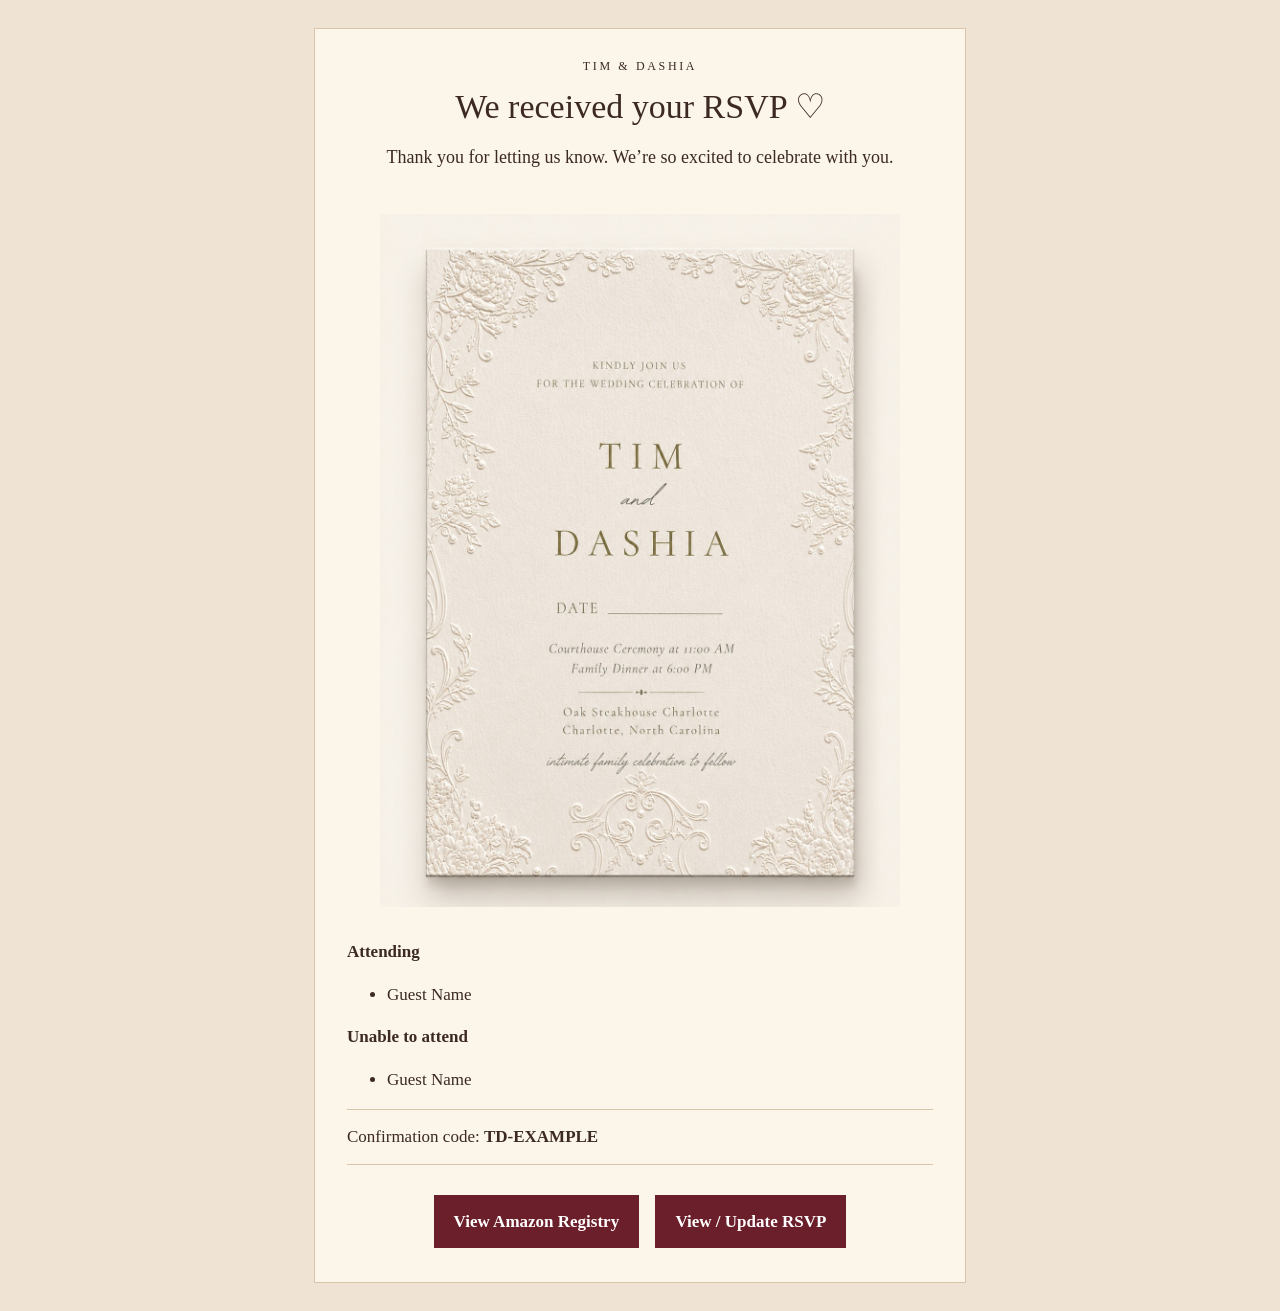
<file: email-preview.html>
<!doctype html>
<html><head><meta charset="utf-8"><meta name="viewport" content="width=device-width,initial-scale=1"><title>Tim & Dashia RSVP Email Preview</title></head>
<body style="margin:0;padding:28px 12px;background:#efe4d3">
<div style="max-width:650px;margin:0 auto;background:#fbf5ea;border:1px solid #d8c6ad">
<div style="padding:30px 24px 12px;text-align:center;color:#3c2a21">
<div style="font-family:Georgia,serif;font-size:12px;letter-spacing:.22em;text-transform:uppercase">Tim &amp; Dashia</div>
<h1 style="font-family:Georgia,serif;font-size:34px;font-weight:normal;margin:12px 0 4px">We received your RSVP ♡</h1>
<p style="font-family:Georgia,serif;font-size:18px;line-height:1.55">Thank you for letting us know. We’re so excited to celebrate with you.</p>
</div>
<div style="padding:12px 22px;text-align:center"><img src="tim-dashia-invitation.jpg" style="display:block;width:100%;max-width:520px;height:auto;margin:0 auto"></div>
<div style="padding:20px 32px;color:#3c2a21;font-family:Georgia,serif;font-size:17px;line-height:1.5">
<div><strong>Attending</strong><ul><li>Guest Name</li></ul></div>
<div><strong>Unable to attend</strong><ul><li>Guest Name</li></ul></div>
<div style="padding:14px 0;border-top:1px solid #d8c6ad;border-bottom:1px solid #d8c6ad">Confirmation code: <strong>TD-EXAMPLE</strong></div>
<div style="text-align:center;padding:24px 0 8px">
<a href="https://www.amazon.com/wedding/share/Tim_Dashia" style="display:inline-block;margin:6px;padding:14px 20px;background:#6b1f2a;color:#fff;text-decoration:none;font-family:Georgia,serif;font-weight:bold">View Amazon Registry</a>
<a href="https://dboyarsk-git.github.io/Wedding_tourney/rsvp.html" style="display:inline-block;margin:6px;padding:14px 20px;background:#6b1f2a;color:#fff;text-decoration:none;font-family:Georgia,serif;font-weight:bold">View / Update RSVP</a>
</div></div></div></body></html>
</file>
